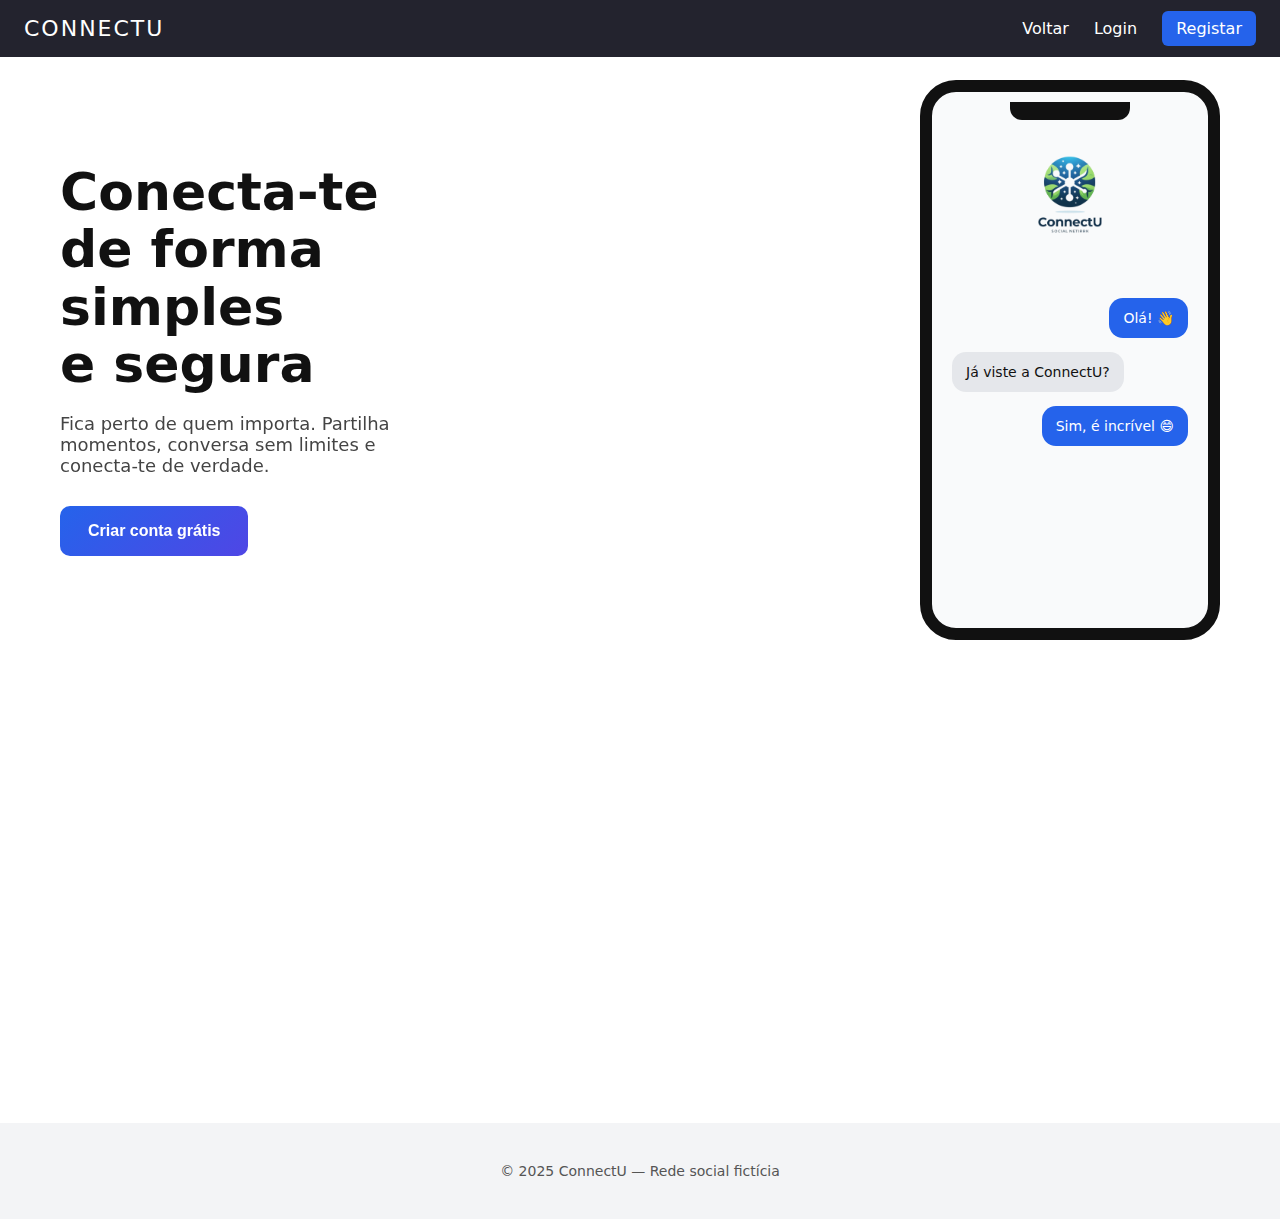
<file: about.html>
<!DOCTYPE html>
<html lang="pt">
<head>
  <meta charset="UTF-8" />
  <meta name="viewport" content="width=device-width, initial-scale=1.0" />
  <title>ConnectU</title>

  <!-- Font -->
  <link href="https://fonts.googleapis.com/css2?family=Inter:wght@400;600;700&display=swap" rel="stylesheet">

  <!-- AOS CSS -->
  <link href="https://cdn.jsdelivr.net/npm/aos@2.3.4/dist/aos.css" rel="stylesheet">

  <!-- CSS principal -->
  <link rel="stylesheet" href="about.css">
</head>
<body>

<header>
  <div class="logo">CONNECTU</div>

  <div class="menu-toggle" id="menuToggle">
    <span></span>
    <span></span>
    <span></span>
  </div>

  <div class="auth" id="navMenu">
    <a href="index.html">Voltar</a>
    <a href="login.html">Login</a>
    <a href="registo.html" class="register">Registar</a>
  </div>
</header>

<section class="hero">
  <div class="hero-text" data-aos="fade-right">
    <h1>Conecta-te<br>de forma simples<br>e segura</h1>
    <p>Fica perto de quem importa. Partilha momentos, conversa sem limites e conecta-te de verdade.</p>
    <a href="registo.html">
      <button>Criar conta grátis</button>
    </a>
  </div>

  <div class="hero-image" data-aos="zoom-in-up">
    <div class="phone">
      <div class="chat">
        <img src="images/connectU_logo.png" class="logoo" alt="Logo ConnectU">  
        <div class="bubble blue">Olá! 👋</div>
        <div class="bubble gray">Já viste a ConnectU?</div>
        <div class="bubble blue">Sim, é incrível 😄</div>
      </div>
    </div>
  </div>
</section>

<section class="features">
  <h2 data-aos="fade-up">Por que usar o ConnectU?</h2>

  <div class="features-grid">
    <div class="feature" data-aos="fade-up" data-aos-delay="0" data-modal="modal1">
      <span>🔒</span>
      <p>Privacidade em primeiro lugar</p>
    </div>

    <div class="feature" data-aos="fade-up" data-aos-delay="100" data-modal="modal2">
      <span>⚡</span>
      <p>Mensagens rápidas e seguras</p>
    </div>

    <div class="feature" data-aos="fade-up" data-aos-delay="200" data-modal="modal3">
      <span>📸</span>
      <p>Vídeos e fotos sem compressão</p>
    </div>

    <div class="feature" data-aos="fade-up" data-aos-delay="300" data-modal="modal4">
      <span>🌍</span>
      <p>Conecta pessoas, não algoritmos</p>
    </div>
  </div>
</section>


<!-- MODAIS -->
<div id="modal1" class="modal">
  <div class="modal-content">
    <span class="close">&times;</span>
    <h2>Privacidade em primeiro lugar</h2>
    <p>As tuas conversas são protegidas com encriptação de ponta a ponta.</p>
  </div>
</div>

<div id="modal2" class="modal">
  <div class="modal-content">
    <span class="close">&times;</span>
    <h2>Mensagens rápidas e seguras</h2>
    <p>Comunicação instantânea com máxima segurança.</p>
  </div>
</div>

<div id="modal3" class="modal">
  <div class="modal-content">
    <span class="close">&times;</span>
    <h2>Vídeos e fotos sem compressão</h2>
    <p>Partilha conteúdos na qualidade original.</p>
  </div>
</div>

<div id="modal4" class="modal">
  <div class="modal-content">
    <span class="close">&times;</span>
    <h2>Conecta pessoas, não algoritmos</h2>
    <p>Conexões reais, sem feeds manipulados.</p>
  </div>
</div>

<footer>
  © 2025 ConnectU — Rede social fictícia
</footer>


<!-- AOS JS -->
<script src="https://cdn.jsdelivr.net/npm/aos@2.3.4/dist/aos.js"></script>

<!-- Inicialização do AOS -->
<script>
  AOS.init({
    duration: 1000,
    once: true,
    easing: 'ease-out-cubic'
  });
</script>

<!-- JS principal -->
<script src="about.js"></script>

</body>
</html>
</file>
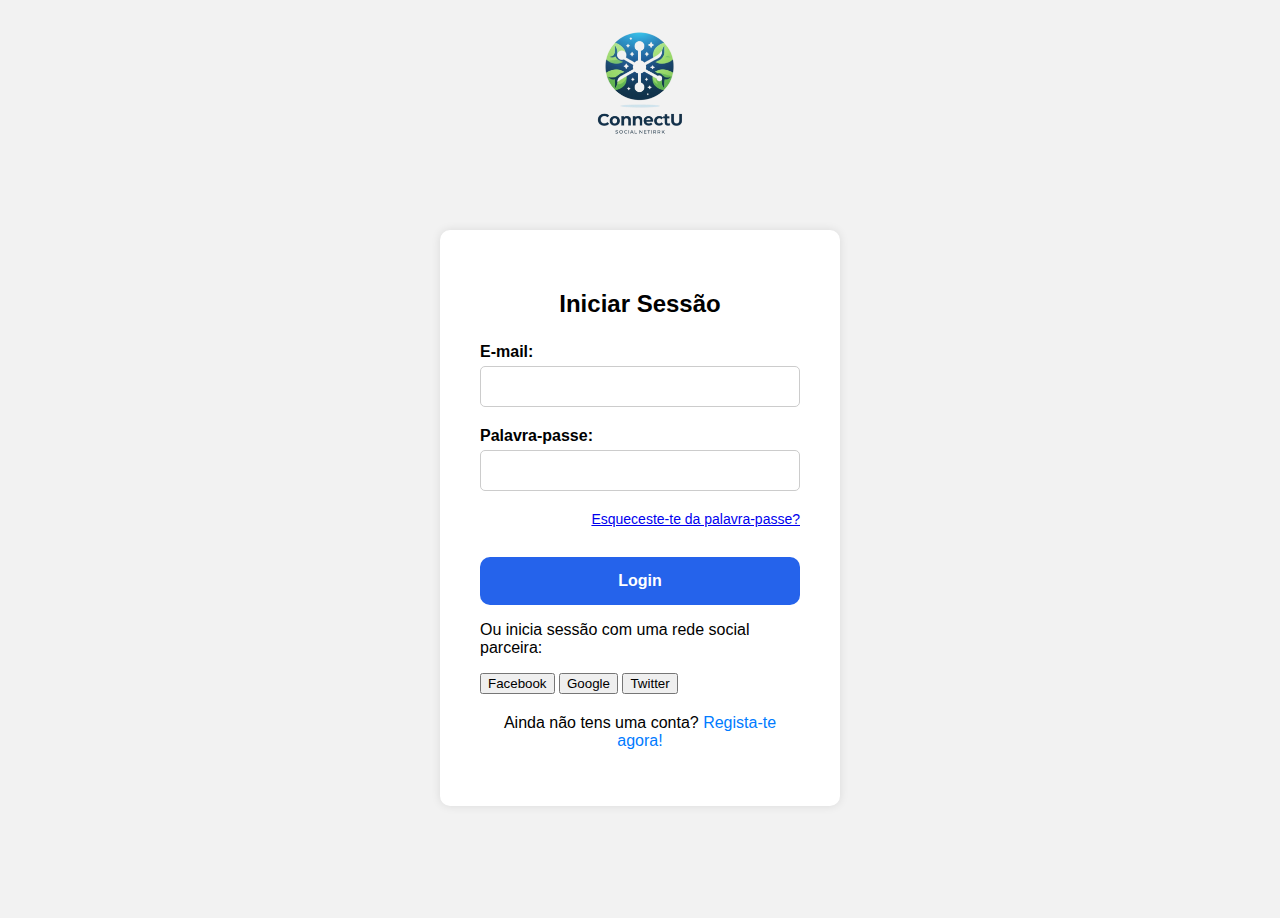
<file: login.html>
<!DOCTYPE html>
<html lang="pt">
<head>
  <meta charset="UTF-8" />
  <meta name="viewport" content="width=device-width, initial-scale=1.0" />
  <title>ConnectU - Iniciar Sessão</title>
  <link rel="stylesheet" href="login.css" />
</head>
<body>
  <a href="index.html">
    <img src="images/connectU_logo.png" alt="Logo ConnectU" class="logo" />
  </a>

  <div class="login-wrapper">
    <div class="login-container">
      <h2>Iniciar Sessão</h2>

      <form>
        <div class="form-group">
          <label for="email">E-mail:</label>
          <input type="text" id="email" name="email" required />
        </div>

        <div class="form-group">
          <label for="pass">Palavra-passe:</label>
          <input type="password" id="pass" name="pass" required />
        </div>

        <div class="form-group forgot">
          <a href="#">Esqueceste-te da palavra-passe?</a>
        </div>

        <input type="submit" class="iniciar" value="Login" />
      </form>

      <div class="alternative-login">
        <p>Ou inicia sessão com uma rede social parceira:</p>
        <div class="social-buttons">
          <button class="facebook">Facebook</button>
          <button class="google">Google</button>
          <button class="twitter">Twitter</button>
        </div>
      </div>

      <div class="register-link">
        <p>Ainda não tens uma conta? <a href="registo.html">Regista-te agora!</a></p>
      </div>
    </div>
  </div>
</body>
</html>
</file>
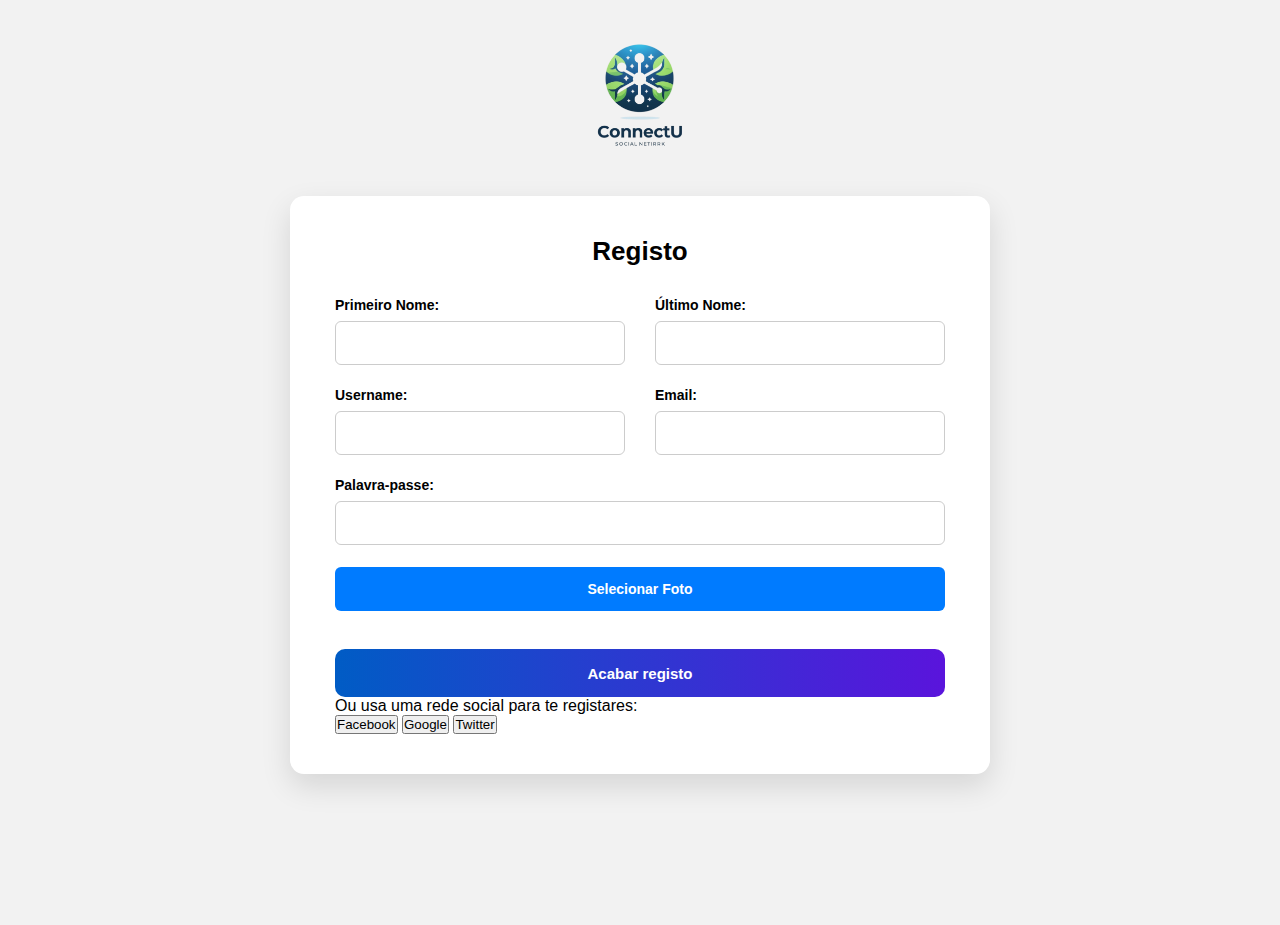
<file: registo.html>
<!DOCTYPE html>
<html lang="pt">
<head>
  <meta charset="UTF-8">
  <meta name="viewport" content="width=device-width, initial-scale=1.0">
  <title>ConnectU - Registo</title>
  <link rel="stylesheet" href="registro.css">
</head>
<body>
  <a href="index.html">
    <img src="images/connectU_logo.png" alt="Logo" class="logo">
  </a>

  <div class="registo-wrapper">
    <div class="login-container">
      <h2>Registo</h2>
      <form>
        <div class="form-group">
          <label for="primeiro_nome">Primeiro Nome:</label>
          <input type="text" id="primeiro_nome" name="primeiro_nome" required>
        </div>

        <div class="form-group">
          <label for="ultimo_nome">Último Nome:</label>
          <input type="text" id="ultimo_nome" name="ultimo_nome" required>
        </div>

        <div class="form-group">
          <label for="username">Username:</label>
          <input type="text" id="username" name="username" required>
        </div>

        <div class="form-group">
          <label for="email">Email:</label>
          <input type="email" id="email" name="email" required>
        </div>

        <div class="form-group">
          <label for="pass">Palavra-passe:</label>
          <input type="password" id="pass" name="pass" required>
        </div>

        <div class="form-group">
          <label for="foto_perfil" class="custom-file-upload">Selecionar Foto</label>
          <input type="file" id="foto_perfil" name="foto_perfil" required>
        </div>

        <input type="submit" class="iniciar" value="Acabar registo">
      </form>

      <div class="alternative-login">
        <p>Ou usa uma rede social para te registares:</p>
        <div class="social-buttons">
          <button class="facebook">Facebook</button>
          <button class="google">Google</button>
          <button class="twitter">Twitter</button>
        </div>
      </div>
    </div>
  </div>
</body>
</html>
</file>
<file: login.css>
* {
  box-sizing: border-box;
}

body {
  font-family: Arial, sans-serif;
  background-color: #f2f2f2;
  margin: 0;
  padding: 0;
}

.logo {
  width: 120px;
  margin: 20px auto;
  display: block;
  margin-top: 1%;
}

.login-wrapper {
  display: flex;
  justify-content: center;
  align-items: center;
  min-height: calc(100vh - 100px);
  padding: 20px;
  margin-top: -4%;
}

.login-container {
  width: 100%;
  max-width: 400px;
  background-color: #fff;
  padding: 40px;
  border-radius: 10px;
  box-shadow: 0 0 10px rgba(0, 0, 0, 0.1);
}

.login-container h2 {
  text-align: center;
  margin-bottom: 25px;
}

.form-group {
  margin-bottom: 20px;
}

.form-group label {
  display: block;
  margin-bottom: 5px;
  font-weight: bold;
}

input[type="text"],
input[type="password"] {
  width: 100%;
  padding: 12px;
  border: 1px solid #ccc;
  border-radius: 5px;
}

.form-group.forgot {
  text-align: right;
  font-size: 14px;
}


  .voltar {
  background-color: #6c757d; 
  width: 100%;
  border: none;
  padding: 15px;
  color: white;
  font-size: 16px;
  cursor: pointer;
  border-radius: 10px;
  margin-top: 10px;
  transition: background 0.3s ease;
  font-weight: bold;
}

.voltar:hover {
   opacity: 0.8;
}


.iniciar {
  background-color:#2563eb;
  width: 100%;
  border: none;
  padding: 15px;
  color: white;
  font-size: 16px;
  cursor: pointer;
  border-radius: 10px;
  margin-top: 10px;
  transition: background 0.3s ease;
  font-weight: bold;
}

.iniciar:hover {
  background-image: linear-gradient(to right, rgb(0, 80, 172), rgb(80, 19, 195));
}


.register-link {
  margin-top: 20px;
  text-align: center;
  font-size: 16px;
}

.register-link a {
  color: #007bff;
  text-decoration: none;
}

.register-link a:hover {
  text-decoration: underline;
}

/* Responsividade */
@media (max-width: 768px) {
  .logo {
    width: 100px;
    margin: 20px auto;
  }

  .login-container {
    padding: 30px 20px;
  }

  .social-buttons {
    display: flex;
    flex-direction: column;
    gap: 10px;
  }

  .social-buttons button {
    width: 100%;
  }
}
</file>
<file: about.css>
/* ===================== RESET ===================== */
* {
  margin: 0;
  padding: 0;
  box-sizing: border-box;
}

body {
 font-family: system-ui, -apple-system, Helvetica, Arial, sans-serif;
  color: #111;
  background-color: #fff;
}

.logoo {
  display: block;
  margin: 40px auto;
  width: 90px;
  margin-top: -30px;
}

/* ===================== HEADER ===================== */
header {
  position: fixed;
  top: 0;
  left: 0;
  width: 100%;
  background: #23232e;
  color: #fff;
  display: flex;
  align-items: center;
  justify-content: space-between;
  padding: 16px 24px;
  z-index: 1000;
}

.logo {
  font-size: 22px;
  letter-spacing: 2px;
  text-transform: uppercase;
}

.auth a {
  color: #fff;
  text-decoration: none;
  margin-left: 20px;
  font-weight: 500;
  transition: color 0.2s ease;
}

.auth .register {
  background: #2563eb;
  padding: 8px 14px;
  border-radius: 6px;
}
.auth .register:hover {
  color: #2563eb;
  background: #DBE4C9;
  padding: 8px 16px;
  border-radius: 6px;
  font-weight: bold;
}
.auth a:hover {
  color: #4f46e5;
}

/* ===================== HAMBURGUER ===================== */
.menu-toggle {
  display: none;
  flex-direction: column;
  gap: 6px;
  cursor: pointer;
  z-index: 1001;
}

.menu-toggle span {
  width: 28px;
  height: 3px;
  background: #fff;
  border-radius: 3px;
  transition: all 0.3s ease;
}

/* Hamburger ativo -> X */
.menu-toggle.active span:nth-child(1) {
  transform: rotate(45deg) translate(5px, 5px);
}
.menu-toggle.active span:nth-child(2) {
  opacity: 0;
}
.menu-toggle.active span:nth-child(3) {
  transform: rotate(-45deg) translate(6px, -6px);
}

/* ===================== HERO ===================== */
.hero {
  display: flex;
  align-items: center;
  justify-content: space-between;
  padding: 80px 60px;
  gap: 40px;
}

.hero-text {
  max-width: 520px;
}

.hero-text h1 {
  font-size: 52px;
  font-weight: 700;
  margin-bottom: 20px;
  line-height: 1.1;
}

.hero-text p {
  font-size: 18px;
  color: #444;
  margin-bottom: 30px;
}

.hero-text button {
  background: linear-gradient(135deg, #2563eb, #4f46e5);
  color: #fff;
  border: none;
  padding: 16px 28px;
  font-size: 16px;
  font-weight: 600;
  border-radius: 10px;
  cursor: pointer;
}

.hero-image {
  flex: 1;
  display: flex;
  margin-left: 40%;
}

.phone {
  width: 300px;
  height: 560px;
  border-radius: 36px;
  border: 12px solid #111;
  position: relative;
  background: #f9fafb;
}

.phone::before {
  content: '';
  position: absolute;
  top: 10px;
  left: 50%;
  transform: translateX(-50%);
  width: 120px;
  height: 18px;
  background: #111;
  border-radius: 0 0 12px 12px;
}

.chat {
  position: absolute;
  left: 20px;
  right: 20px;
  top: 80px;
  display: flex;
  flex-direction: column;
  gap: 14px;
}

.bubble {
  padding: 12px 14px;
  border-radius: 14px;
  font-size: 14px;
  max-width: 80%;
}

.bubble.blue {
  background: #2563eb;
  color: #fff;
  align-self: flex-end;
}

.bubble.gray {
  background: #e5e7eb;
  color: #111;
  align-self: flex-start;
}

/* ===================== FEATURES ===================== */
.features {
  padding: 80px 60px;
  text-align: center;
}

.features h2 {
  font-size: 36px;
  margin-bottom: 50px;
}

.features-grid {
  display: grid;
  grid-template-columns: repeat(auto-fit, minmax(200px, 1fr));
  gap: 40px;
}

/* FEATURES */
.feature {
  display: flex;
  flex-direction: column;
  align-items: center;
  gap: 14px;
  padding: 28px 22px;
  border-radius: 18px;
  border: 1px solid #e5e7eb; /* contorno */
  background: #fff;
  cursor: pointer;
  transition: all 0.25s ease;
}

/* Hover */
.feature:hover {
  transform: translateY(-6px);
  border-color: #2563eb;
  box-shadow: 0 12px 30px rgba(37, 99, 235, 0.18);
  border-width: 3px;
}

/* Ícone */
.feature span {
  font-size: 38px;
}

/* Texto */
.feature p {
  font-size: 15px;
  color: #444;
  text-align: center;
  max-width: 220px;
}
/* ===================== FOOTER ===================== */
footer {
  padding: 40px 60px;
  background: #f3f4f6;
  text-align: center;
  font-size: 14px;
  color: #555;
}

/* ===================== MODAL BASE ===================== */
.modal {
  position: fixed;
  inset: 0;
  display: none;
  justify-content: center;
  align-items: center;
  background: rgba(15, 23, 42, 0.7);
  backdrop-filter: blur(8px);
  z-index: 9999;
}

.modal-content {
  position: relative;
  background: #fff;
  border-radius: 18px;
  max-width: 420px;
  width: 90%;
  overflow: hidden;
  box-shadow: 0 30px 80px rgba(0, 0, 0, 0.35);
  animation: modalIn 0.35s ease;
}

/* ===================== MODAL HEADER ===================== */
.modal-content::before {
  content: '';
  display: block;
  height: 6px;
  background: var(--accent-color, #2563eb);
}

/* ===================== MODAL BODY ===================== */
.modal-content h2 {
  margin: 24px 24px 12px;
  font-size: 22px;
  font-weight: 700;
}

.modal-content p {
  margin: 0 24px 28px;
  font-size: 15px;
  line-height: 1.6;
  color: #444;
}

/* ===================== CLOSE BUTTON ===================== */
.close {
  position: absolute;
  top: 14px;
  right: 10px;
  width: 15px;
  height: 34px;
  border-radius: 50%;
  background: #fff;
  display: grid;
  place-items: center;
  font-size: 25px;
  cursor: pointer;
  transition: all 0.2s ease;
}

.close:hover {
  background: #fff;
  transform: rotate(90deg);
}

/* ===================== ANIMATION ===================== */
@keyframes modalIn {
  from {
    opacity: 0;
    transform: translateY(20px) scale(0.96);
  }
  to {
    opacity: 1;
    transform: translateY(0) scale(1);
  }
}


/* Modal Colors */
#modal1 .modal-content { border-top: 6px solid #2563eb; }
#modal1 h2 { color: #2563eb; }

#modal2 .modal-content { border-top: 6px solid #2563eb; }
#modal2 h2 { color: #2563eb; }

#modal3 .modal-content { border-top: 6px solid #2563eb;; }
#modal3 h2 { color: #2563eb; }

#modal4 .modal-content { border-top: 6px solid #2563eb; }
#modal4 h2 { color: #2563eb; }

/* ===================== ANIMACIONS ===================== */
@keyframes scaleIn {
  from { transform: scale(0.9); opacity: 0; }
  to { transform: scale(1); opacity: 1; }
}

/* ===================== RESPONSIVITY ===================== */
@media (max-width: 768px) {
  /* HEADER */
  header { padding: 16px 20px; flex-wrap: wrap; gap: 12px; }

  .auth {
    position: fixed;
    top: 0;
    right: -100%;
    width: 70%;
    height: 100vh;
    background: rgba(31,31,31,0.95);
    backdrop-filter: blur(6px);
    flex-direction: column;
    gap: 40px;
    padding: 80px 30px;
    transition: right 0.4s ease;
    z-index: 1000;
    display: flex;
  }

  .auth a {
    font-size: 20px;
    font-weight: 600;
    color: #fff;
    text-align: center;
    padding: 12px 0;
    transition: color 0.2s;
  }

  .auth a:hover { color: #2563eb; }

  .auth .register { border-radius: 8px; }

  .auth.active { right: 0; }

  .hero { flex-direction: column; text-align: center; padding: 50px 20px; gap: 30px; }
  .hero-text h1 { font-size: 36px; line-height: 1.2; }
  .hero-text p { font-size: 16px; }
  .hero-text button { width: 100%; padding: 14px; }
  .hero-image { margin-left: 0; justify-content: center; }
  .phone { width: 240px; height: 460px; }

  .features { padding: 60px 20px; }
  .features h2 { font-size: 28px; margin-bottom: 30px; }
  .features-grid { gap: 24px; }
  .feature { padding: 16px; }
  .feature p { font-size: 14px; }

  footer { padding: 30px 20px; font-size: 13px; }

  /* HAMBURGUER */
  .menu-toggle { display: flex; }
}
</file>
<file: registro.css>
/* =======================
   RESET
======================= */
* {
  margin: 0;
  padding: 0;
  box-sizing: border-box;
}

/* =======================
   BODY
======================= */
body {
  font-family: Arial, Helvetica, sans-serif;
  background-color: #f2f2f2;
  min-height: 100vh;
}

/* =======================
   LOGO
======================= */
.logo {
  width: 120px;
  display: block;
  margin: 25px auto 15px;
}

/* =======================
   WRAPPER
======================= */
.registo-wrapper {
  display: flex;
  justify-content: center;
  align-items: center;
  padding: 20px;
}

/* =======================
   CONTAINER
======================= */
.login-container {
  width: 100%;
  max-width: 700px;
  background-color: #ffffff;
  padding: 40px 45px;
  border-radius: 14px;
  box-shadow: 0 12px 30px rgba(0, 0, 0, 0.12);
}

/* =======================
   TÍTULO
======================= */
.login-container h2 {
  text-align: center;
  margin-bottom: 30px;
  font-size: 26px;
}

/* =======================
   FORM (GRID)
======================= */
.login-container form {
  display: grid;
  grid-template-columns: 1fr 1fr;
  gap: 22px 30px;
}

/* =======================
   FORM GROUP
======================= */
.form-group {
  display: flex;
  flex-direction: column;
  justify-content: flex-start;
}

/* =======================
   LABEL
======================= */
.form-group label {
  font-size: 14px;
  font-weight: bold;
  margin-bottom: 6px;
  min-height: 18px;
}

/* =======================
   INPUTS
======================= */
input[type="text"],
input[type="email"],
input[type="password"],
input[type="date"] {
  height: 44px;
  padding: 10px 12px;
  border: 1px solid #ccc;
  border-radius: 6px;
  font-size: 14px;
  font-family: inherit;
}

input:focus {
  outline: none;
  border-color: #005cc5;
}

/* =======================
   FILE INPUT
======================= */
input[type="file"] {
  display: none;
}

/* =======================
   BOTÃO FOTO
======================= */
.custom-file-upload {
  grid-column: span 2;
  height: 44px;
  display: flex;
  align-items: center;
  justify-content: center;
  background-color: #007bff;
  color: #ffffff;
  border-radius: 6px;
  font-size: 14px;
  cursor: pointer;
  transition: background-color 0.3s;
}

.custom-file-upload:hover {
  background-color: #0056b3;
}

/* =======================
   CAMPOS EM LINHA INTEIRA
======================= */
.form-group:nth-child(5),
.form-group:nth-child(6) {
  grid-column: span 2;
}

/* =======================
   BOTÕES
======================= */
.iniciar {
  grid-column: span 2;
  height: 48px;
  margin-top: 10px;
  border: none;
  border-radius: 10px;
  font-size: 15px;
  color: #ffffff;
  font-weight: bold;
  cursor: pointer;
  display: flex;
  align-items: center;
  justify-content: center;
  background-image: linear-gradient(
    to right,
    rgb(0, 92, 197),
    rgb(90, 20, 220)
  );
  transition: opacity 0.3s;
}

.iniciar:hover {
  opacity: 0.9;
}

.voltar {
  grid-column: span 2;
  height: 48px;
  margin-top: 10px;
  border: none;
  border-radius: 10px;
  font-size: 15px;
  color: #ffffff;
  font-weight: bold;
  cursor: pointer;
  display: flex;
  align-items: center;
  justify-content: center;
  background-color: #6c757d; 
  transition: opacity 0.3s;
}

.voltar:hover {
  opacity: 0.8;
}

/* =======================
   LINKS
======================= */
a {
  text-decoration: none;
}

/* =======================
   RESPONSIVO
======================= */
@media (max-width: 768px) {
  .login-container {
    padding: 30px 20px;
  }

  .login-container form {
    grid-template-columns: 1fr;
  }

  .custom-file-upload,
  .iniciar,
  .form-group:nth-child(5),
  .form-group:nth-child(6) {
    grid-column: span 1;
  }
}
</file>
